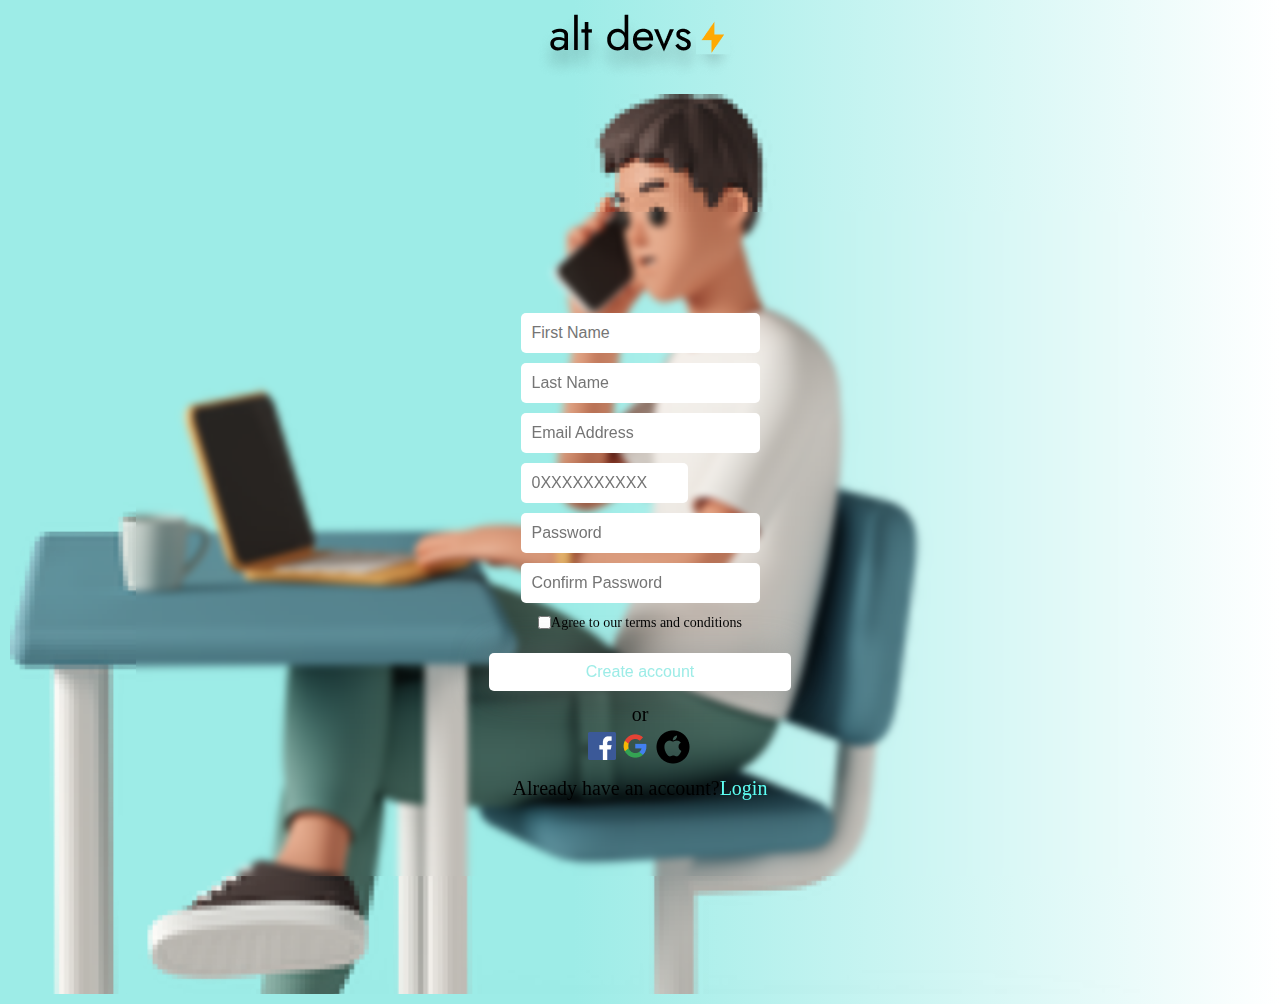
<file: index.html>
<!DOCTYPE html>
<html lang="en">

<head>
  <meta charset="UTF-8">
  <meta http-equiv="X-UA-Compatible" content="IE=edge">
  <meta name="viewport" content="width=device-width, initial-scale=1.0">
  <title>Phonie | By AltDevs</title>

  <link rel="stylesheet" href="/style.css">
</head>

<body>
  <main>
    <!-- // ============= START DO NOT EDIT ============== // -->
    <!-- added a div and class 'logo' to wrap image with class logo-img(John Ekunola) -->
    <div class="logo">
      <img src="./images/logo.png" class="logo-img" alt="">
    </div>
    <div class="main-div">
      <section class="card">
        <div>
          <!-- added a class 'box' to wrap image(John Ekunola) -->
          <form action="l">
            <input type="text" class="first_Name box" placeholder="First Name" required />
            <input type="text" class="last_Name box" placeholder="Last Name" required />
            <input type="email" class="email box" placeholder="Email Address" required />
            <div class="phone-container">
              <input type="number" id="phone-num" class="phone-box" pattern="(0802|0808|0812|0708|0701|0902|0901|0907)" placeholder="0XXXXXXXXXX" list="prefixes" required>
              <datalist id="prefixes">
                <option value="0802">
                <option value="0808">
                <option value="0812">
                <option value="0708">
                <option value="0701">
                <option value="0902">
                <option value="0901">
                <option value="0907">
              </datalist>

            <!-- the span is for the network image (qudus, chinaza, Ethel) -->
             <img id="provider" class="provider-logo"></img>
            <!-- the span is for the network image (qudus, chinaza, Ethel) -->
            </div>
            <input type="password" class="password box" placeholder="Password" required />
            <input type="password" class="confirm_password box" placeholder="Confirm Password" required />
          </form>
        </div>
        <div class="label">
          <label for="checkbox">Agree to our terms and conditions</label>
          <input type="checkbox" name="" id="checkbox" />
        </div>

        <!-- added a id 'btn' to wrap image, and s(John Ekunola, Boma 'Ethel' Sim Jaja) -->
        <button type="submit" id="btn" href="thank you page.html">Create account</button>
        <p class="">or</p>

        <div class="social_icon">
          <img src="images/facebook_img.png" alt="Facebook Logo" />
          <img src="images/google_img.png" alt="Google Logo" />
          <img src="images/apple_img.png" alt="Apple Logo" />
        </div>
        <p style="font-size: 20px; line-height: 26px;">Already have an account? <a href="#">Login</a></p>
      </section>
    </div>
  </main>

  <!-- // ============= END DO NOT EDIT ============== // -->

  <script src="./index.mjs" type="module"></script>

  <!-- // ============= END DO NOT EDIT ============== // -->
</body>

</html>
</file>
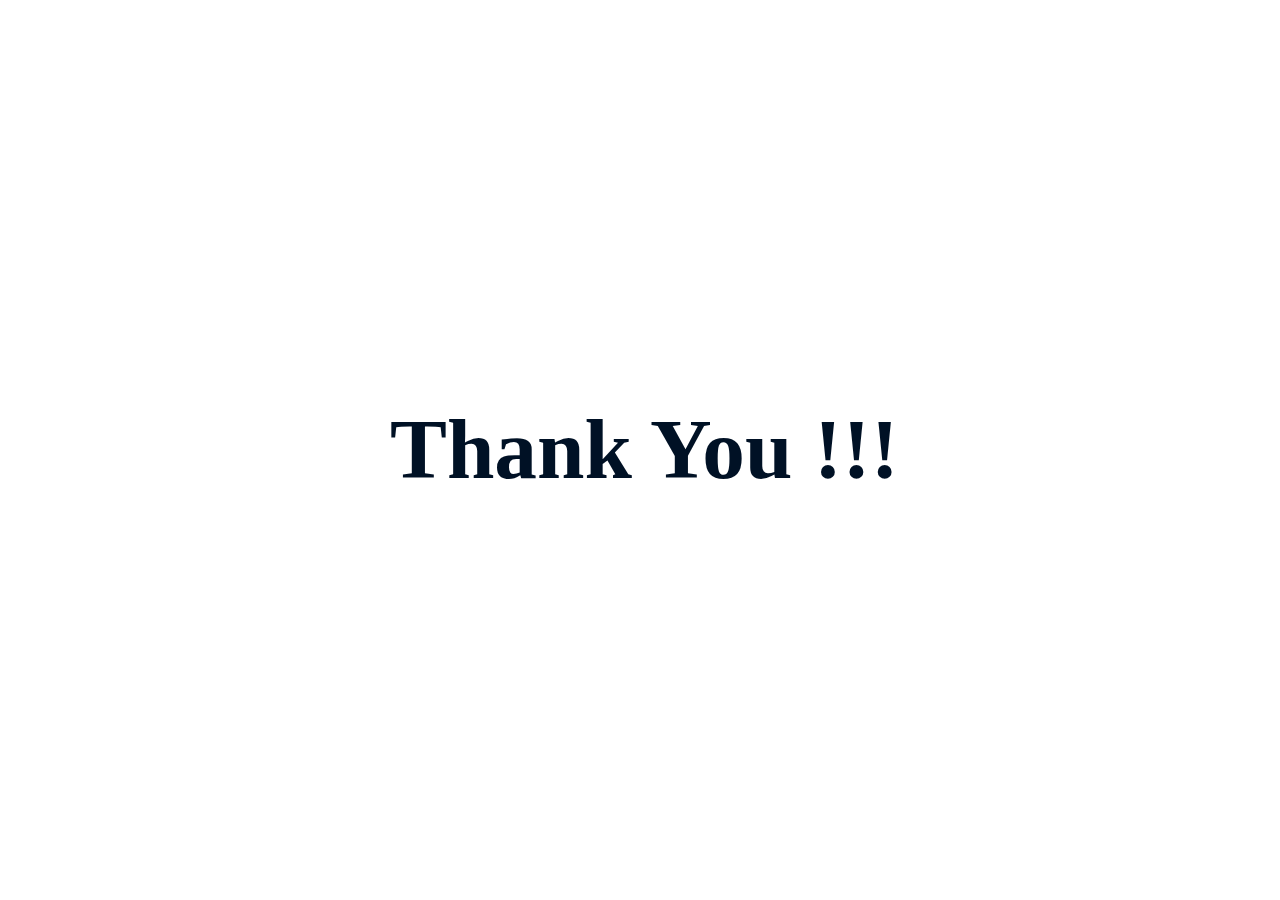
<file: thank you page.html>
<!DOCTYPE html>
<html lang="en">
  <head>
    <meta charset="UTF-8" />
    <meta http-equiv="X-UA-Compatible" content="IE=edge" />
    <meta name="viewport" content="width=device-width, initial-scale=1.0" />
    <title>Thank You Page</title>
    <style>
          * {
             margin: 0;
             padding: 0;
             box-sizing: border-box;
         }
         body {
       background: linear-gradient(90deg, #9dece7 44.8%, #ffffff 100%);
       width: auto;
       }
       .thank-you {
       position: absolute;
       top: 50%;
       left: 50%;
       margin-top: -50px;
       margin-left: -250px;
       width: auto;
       height: 100px;
       color: #001125;
                 }

      .thank-you-header {
       width: auto;
       font-size: 64pt;
      }​
    </style>
  </head>
  <body>
    <div class="thank-you">
      <h1 class="thank-you-header">Thank You !!!</h1>
    </div>
  </body>
</html>
</file>
<file: style.css>
/* styled *, .logo, .img_class, .card, .card p, .label, .card-body, form, .box, #btn, #btn:hover,
.social_icon, .social_icon img, .card-body input(John Ekunola) */

*{
    margin: 0;
    padding: 0;
    box-sizing: border-box;
}

body {
    background: linear-gradient(90deg, #9DECE7 44.8%, #FFFFFF 100%);
}

a{
  text-decoration: none;
  color: #5dfff4;
}

.main-div {
    display: flex;
    flex-direction: column;
    align-items: center;
    justify-content: center;
    width: auto;
    margin: 10px;
    background-image: url(/images/Casual\ life\ 3D\ -\ 300.png);
    background-repeat: no-repeat;
    background-size: cover;
    height: 100vh;
}

.logo {
    display: flex;
    align-items: center;
    justify-content: center;
    margin-top: 2px;
    margin-bottom: 5px;
}

.img_class {
    display: none;
}

.card {
    display: flex;
    flex-direction: column;
    align-items: center;
    justify-content: center;
    width: 80%;
    max-height: max-content;
    backdrop-filter: blur(3px);
    padding: 6% 10%;
} 

.card p {
    display: flex;
    align-items: center;
    justify-content: center;
    margin-top: 10px;
    font-size: 20px;
    line-height: 26px;
}

.label {
    display: flex;
    flex-direction: row-reverse;
    align-items: center;
    justify-content: center;
    padding: 5px;
    font-size: 14px;
    line-height: 20px;
}

.card-body {
    padding: 30px 0;
}

form {
    display: flex;
    flex-direction: column;
    align-items: center;
    height: 100%;
    width: 100%;
    margin: auto;
    margin-top: 20px;
}

.box {
    padding: 11px;
    margin: 5px;
    width: 100%;
    border: none;
    outline: none;
    border-radius: 5px;
    font-size: 1rem;
}

.phone-box {
    align-self: flex-start;
    padding: 11px;
    margin: 5px 0;
    width: 70%;
    border: none;
    outline: none;
    border-radius: 5px;
    font-size: 1rem;
  }
  
  .provider-logo {
    max-width: 30px;
    margin-left: 10px;
  }
  
  .phone-container {
    display: flex;
    align-items: center;
    width: 100%;
  }

#phone-num::-webkit-outer-spin-button,
#phone-num::-webkit-inner-spin-button {
  -webkit-appearance: none;
  margin: 0;
}


button {
    background-color: #fff;
    color: #9DECE7!important;
}

#btn {
    margin-top: 15px;
    padding: 10px 20px;
    width: 40%;
    box-shadow: 0px -2px 37px -3px rgba(113, 122, 122, 0.5);
    border: none;
    outline: none;
    border-radius: 5px;
    font-size: 1rem;
}

button#btn:hover {
    cursor: pointer;
    background-color: #9DECE7;
    color: #fff!important;
    font-weight: bold;
}

.card-body {
    display: flex;
    align-items: center;
    width: 100%;
    height: 100%;
    border: none;
    padding: 20px 0 0 10px;
    color: #001125;
    outline: none;
    border-radius: 3px;
    background: rgba(252, 252, 252, 0.2);
    cursor: pointer;
} 

.social_icon {
    display: flex;
    justify-content: space-between;
    align-items: center;
    margin: 0 10rem;
    overflow: hidden;
}

.social_icon img {
    cursor: pointer;
}
</file>
